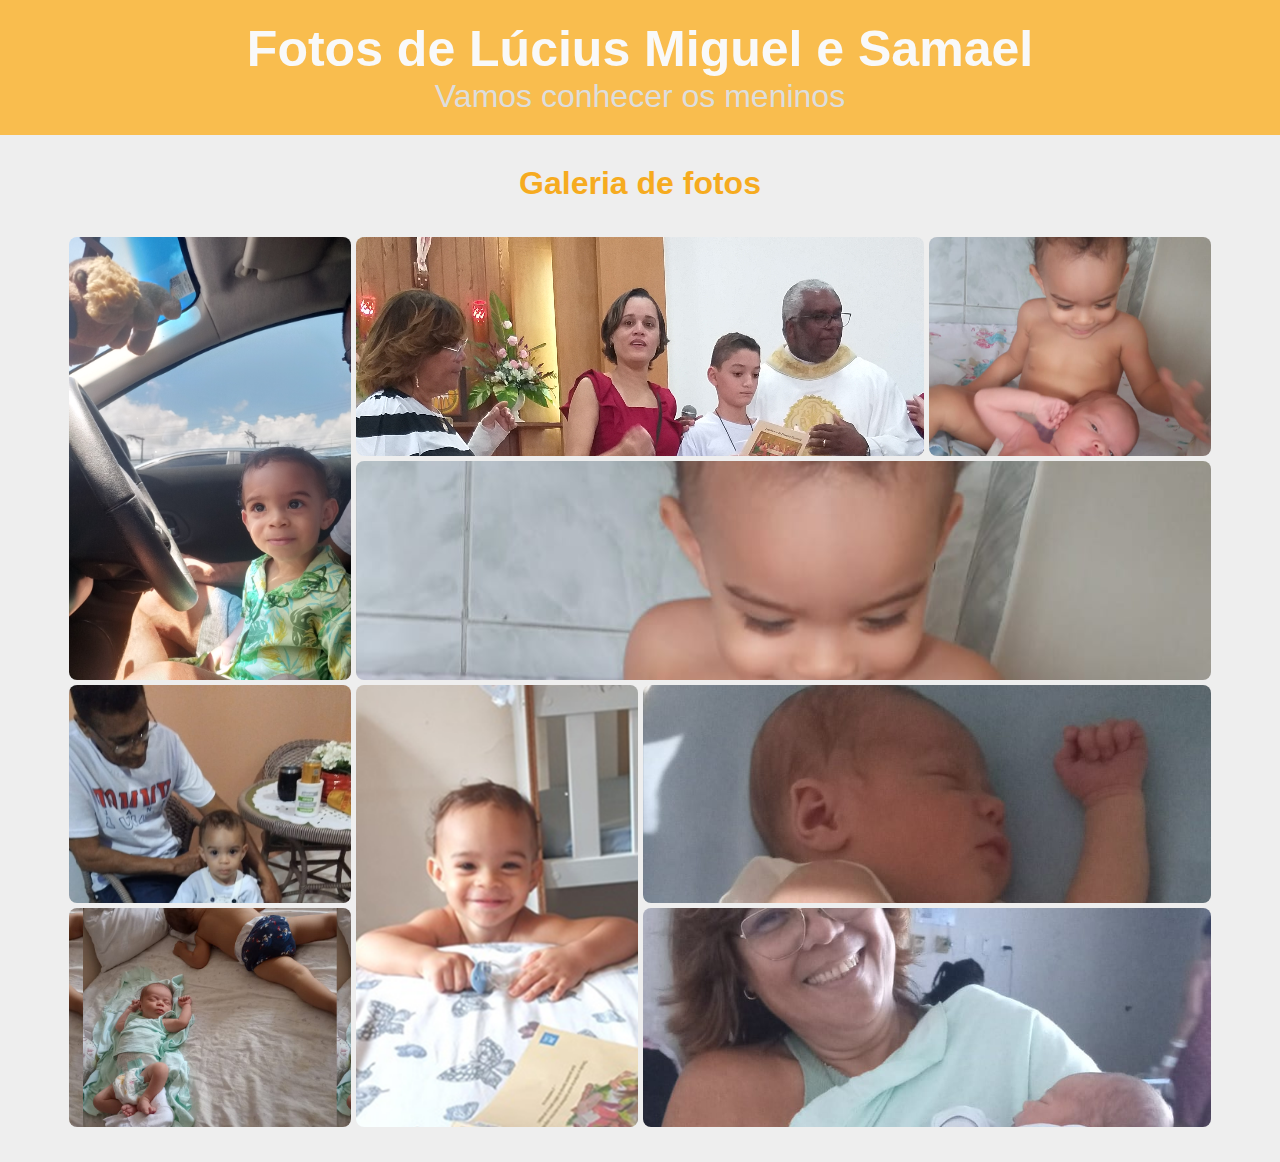
<file: index.html>
<!DOCTYPE html>
<html lang="en">

<head>
    <meta charset="UTF-8">
    <meta name="viewport" content="width=device-width, initial-scale=1.0">
    <link rel="shortcut icon" href="./assets/favicon.ico">
    <link rel="stylesheet" href="css/styles.css">
    <title>Imagem Galeria</title>
</head>

<body>
    <header>
        <h1>Fotos de Lúcius Miguel e Samael</h1>
        <p>Vamos conhecer os meninos</p>
    </header>
    
        <h2 class="title">Galeria de fotos</h2>

        <section>
           <div class="foto foto-1">
            
           </div> 

           <div class="foto foto-2">

           </div> 

           <div class="foto foto-3">

           </div> 

           <div class="foto foto-4">

           </div> 

           <div class="foto foto-5">

           </div> 

           <div class="foto foto-6">

           </div> 

           <div class="foto foto-7">

           </div> 

           <div class="foto foto-8">

           </div> 

           <div class="foto foto-9">

           </div> 

        </section>
    </main>
</body>

</html>
</file>
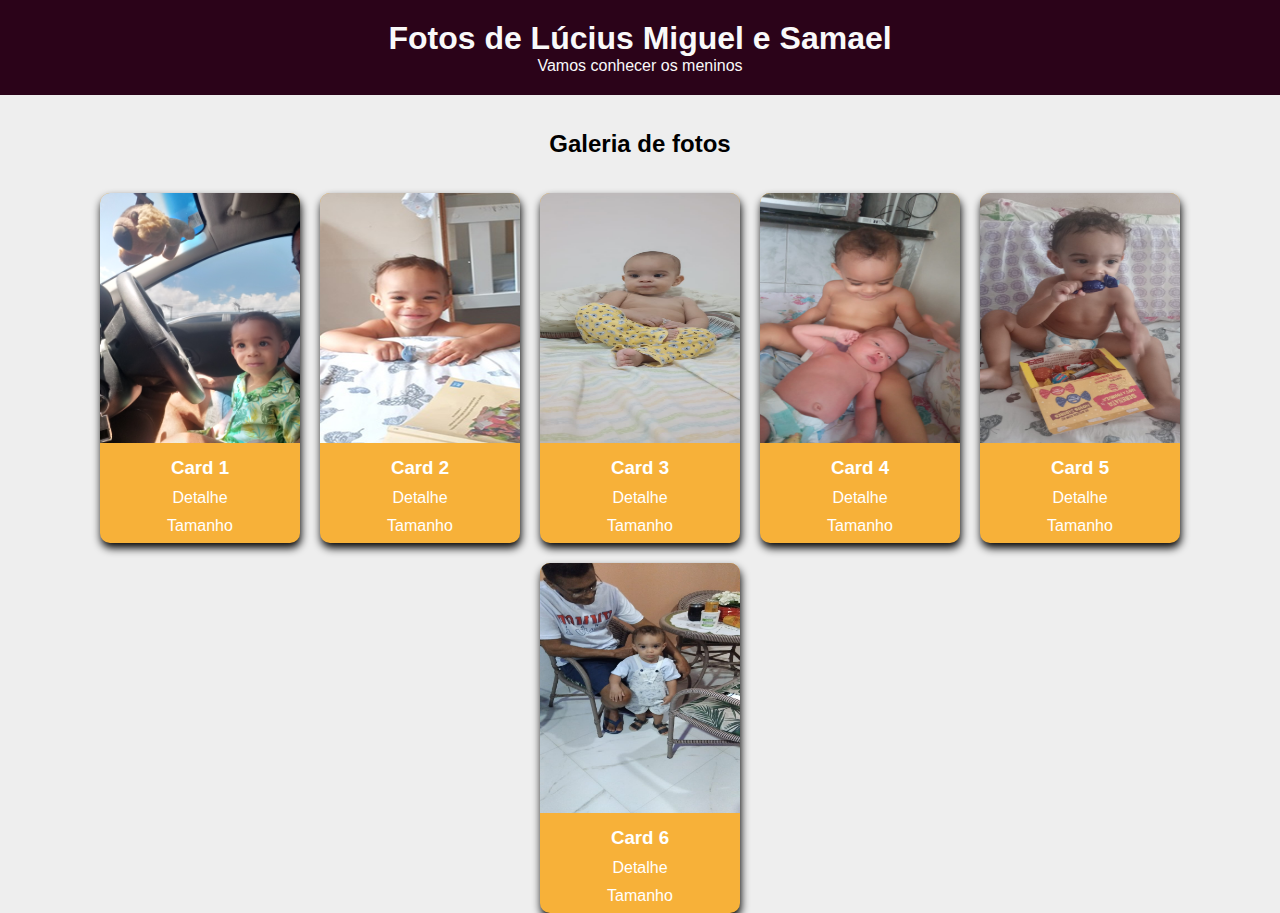
<file: galeriaHero/index.html>
<!DOCTYPE html>
<html lang="en">

<head>
    <meta charset="UTF-8">
    <meta name="viewport" content="width=device-width, initial-scale=1.0">
    <link rel="shortcut icon" href="../galeriaHero/favicon.ico">
    <link rel="stylesheet" href="../galeriaHero/style.css">
    <title>Imagem Galeria</title>
</head>

<body>
    <header>
        <h1>Fotos de Lúcius Miguel e Samael</h1>
        <p>Vamos conhecer os meninos</p>
    </header>
    
        <h2 class="title">Galeria de fotos</h2>

    <div class="main">
        <div class="card">
            <img src="../assets/luciusnovolante.jpg" alt="Lúcius no volante">
          
        <div class="detalhe">
            <h3>Card 1</h3>
            <p>Detalhe</p>
            <p>Tamanho</p>
        </div>
        </div>   

        <div class="card">
            <img src="../assets/lucios 600.png" alt="Lúcius no volante">
          
        <div class="detalhe">
            <h3>Card 2</h3>
            <p>Detalhe</p>
            <p>Tamanho</p>
        </div>
        </div>   
        <div class="card">
            <img src="../assets/Lucius-Miguel.jpg" alt="Lúcius no volante">
          
        <div class="detalhe">
            <h3>Card 3</h3>
            <p>Detalhe</p>
            <p>Tamanho</p>
        </div>
        </div>   
        <div class="card">
            <img src="../assets/luciusesamael.jpg" alt="Lúcius no volante">
          
        <div class="detalhe">
            <h3>Card 4</h3>
            <p>Detalhe</p>
            <p>Tamanho</p>
        </div>
        </div>   
        <div class="card">
            <img src="../assets/luciuschocolate.jpg" alt="Lúcius no volante">
          
        <div class="detalhe">
            <h3>Card 5</h3>
            <p>Detalhe</p>
            <p>Tamanho</p>
        </div>
        </div>   
        <div class="card">
            <img src="../assets/luciuseoavo.jpg" alt="Lúcius no volante">
          
        <div class="detalhe">
            <h3>Card 6</h3>
            <p>Detalhe</p>
            <p>Tamanho</p>
        </div>
        </div>   
    </div>
 
</body>

</html>
</file>
<file: css/styles.css>
*{
    margin: 0;
    padding: 0;
    box-sizing: border-box;
}

body{
    background-color: #eee;
    font-family: Arial, Helvetica, sans-serif;
}

header{
    background-color: #f9bd4e;
    color: #f9f9f9;
    padding: 20px;
    text-align: center;
}

header p{
    color: #ddd;
    font-size: 2rem;
}

header h1{
    font-size: 50px;
}

.title{
    text-align: center;
    margin: 30px;
    font-size: 2rem;
    color: #f6ab1f;
}

section{
    width: 90%;
    height: 100vh;
    display: grid;
    grid-template-columns: repeat(4,1fr);
    grid-template-rows: repeat(4,1fr);
    gap: 5px;
    margin: auto;
    margin-bottom: 30px;
    padding: 5px;
    grid-template-areas: "foto1 foto2 foto2 foto3"
    "foto1 foto4 foto4 foto4"
    "foto5 foto6 foto7 foto7"
    "foto8 foto6 foto9 foto9";
}

.foto{
    background-color: #f9f9f9;
    border-radius: 8px;
}

.foto-1{
    grid-area: foto1;
    background-image: url(../assets/luciusnovolante.jpg);
    background-size: cover;
    background-position: center left 90%;
}
.foto-2{
    grid-area: foto2;
    background-image: url(../assets/nicolascomunhao.jpg);
    background-size: cover;
    background-position: center 25%;
}   
.foto-3{
    grid-area: foto3;
    background-image: url(../assets/luciusesamael.jpg);
    background-position: right top;
    background-size: cover;
    background-repeat: no-repeat;
    background-position: center 40%;
}
.foto-4{
    grid-area: foto4;
    background-image: url(../assets/luciusesamael.jpg);
    background-size: cover;
    background-position: center 30%;
}
.foto-5{
    grid-area: foto5;
    background-image: url(../assets/luciuseoavo.jpg);
    background-size: cover;
    background-repeat: no-repeat;

}
.foto-6{
    grid-area: foto6; 
    background-image: url(../assets/lucios\ 600.png);
    background-size: cover;
    background-repeat: no-repeat;
    background-position: center

}
.foto-7{
    grid-area: foto7;
    background-image: url(../assets/samael1.jpg);
    background-position: center 20%;
    background-size: cover;
}
.foto-8{
    grid-area: foto8;
    background-image: url(../assets/Samael.jpg);
    background-size: 90%;
    background-position: center;
}
.foto-9{
    grid-area: foto9;
    background-image: url(../assets/samaeleaavo.jpg);
    background-size: cover;
    background-repeat: no-repeat;
    background-position: center 28%;
}

@media(max-width: 650px){
   section{
    width: auto; 

    grid-template-rows: 2fr 2fr 1fr 2fr 2fr 1fr 1fr 2fr 1fr;
    grid-template-columns: 1fr 2fr;

    grid-template-areas: 
    "foto1 foto2"
    "foto1 foto4"
    "foto1 foto3"
    "foto5 foto3"
    "foto8 foto3"
    "foto8 foto7"
    "foto6 foto7"
    "foto6 foto9"
    "foto6 foto9";
}

header h1{
    font-size: 1.5rem;
}

 .title{
    margin: 20px;
    font-size: 1.5rem;
}

header p{
    font-size: 1.8rem;
}
}
</file>
<file: galeriaHero/style.css>
* {
    margin: 0;
    padding: 0;
    box-sizing: border-box;
}

body {
    background-color: #eee;
    font-family: Arial, Helvetica, sans-serif;
}

header {
    background-color: #2b0319;
    color: #f9f9f9;
    padding: 20px;
    text-align: center;
}

.title {
    text-align: center;
    margin: 35px;
}

.main {
    display: flex;
    justify-content: center;
    flex-wrap: wrap;
    gap: 20px;
}

.card {
    width: 200px;
    height: 350px;
    color: #fff;
    background-color: #f7b139;
    border-radius: 10px;
    text-align: center;
    box-shadow: 1px 5px 8px #000;
}

.card>img {
    width: 100%;
    height: 250px;
    border-top-right-radius: 10px;
    border-top-left-radius: 10px;
    margin-bottom: 10px;
}

.card .detalhe {
    display: flex;
    flex-direction: column;
    gap: 10px;
    margin-bottom: 20px;
}
</file>
